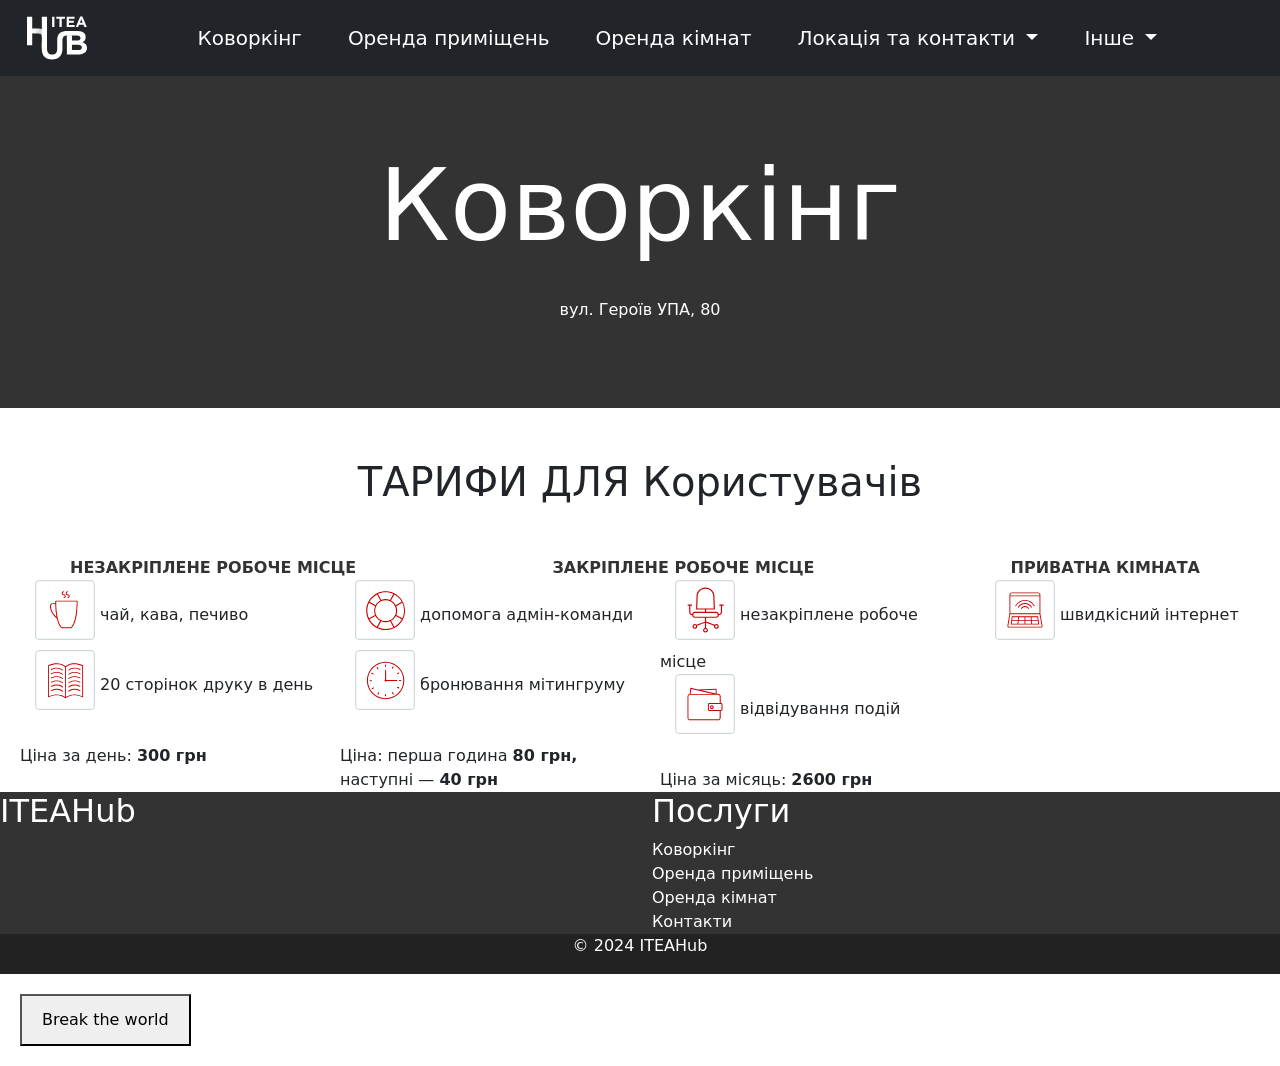
<file: index.html>
<!DOCTYPE html>
<html>
    <head>
        <meta charset="utf-8">
        <title>ITEAHub</title>
        <link href="css/bootstrap.css" rel="stylesheet">
        <link href="css/styles.css" rel="stylesheet">
    </head>
    <body>
        <nav class="navbar navbar-expand-lg bg-dark">
            <div class="container-fluid">
                <img src="photo/ITEAHub_logo_white.svg" alt="'">
              <button class="navbar-toggler" type="button" data-bs-toggle="collapse" data-bs-target="#navbarNavDropdown" aria-controls="navbarNavDropdown" aria-expanded="false" aria-label="Toggle navigation">
                <span class="navbar-toggler-icon"></span>
              </button>
              <div class="collapse navbar-collapse" id="navbarNavDropdown">
                <ul class="navbar-nav">
                  <li class="nav-item">
                    <a class="nav-link active text-white" aria-current="page" href="#">Коворкінг</a>
                  </li>
                  <li class="nav-item">
                    <a class="nav-link text-white" href="pages/page1.html">Оренда приміщень</a>
                  </li>
                  <li class="nav-item">
                    <a class="nav-link text-white" href="pages/page2.html">Оренда кімнат</a>
                  </li>
                  <li class="nav-item dropdown">
                    <a class="nav-link dropdown-toggle text-white" href="#" role="button" data-bs-toggle="dropdown" aria-expanded="true">
                      Локація та контакти
                    </a>
                    <ul class="dropdown-menu">
                      <li><a class="dropdown-item" href="#">вул. Героїв УПА, 80</a></li>
                      <li><a class="dropdown-item" href="pages/page3.html">Контакти</a></li>
                    </ul>
                  </li>
                  <li class="nav-item dropdown">
                    <a class="nav-link dropdown-toggle text-white" href="#" role="button" data-bs-toggle="dropdown" aria-expanded="false">
                      Інше
                    </a>
                    <ul class="dropdown-menu">
                      <li><a class="dropdown-item" href="pages/page4.html">Авторська сторінка</a></li>
                    </ul>
                  </li>
                </ul>
              </div>
            </div>
          </nav>
        <header>
            <h1 class="cow">Коворкінг</h1>
            <br/>
            <p class="p1">вул. Героїв УПА, 80</p>
        </header>
        <div id="tariffs">
            <h1>ТАРИФИ ДЛЯ Користувачів</h1>
        </div>

        <div class="container tabs">
            <a href="#" class="tab" onclick="showTab('tab1')">НЕЗАКРІПЛЕНЕ РОБОЧЕ МІСЦЕ</a>
            <a href="#" class="tab" onclick="showTab('tab2')">ЗАКРІПЛЕНЕ РОБОЧЕ МІСЦЕ</a>
            <a href="#" class="tab" onclick="showTab('tab3')">ПРИВАТНА КІМНАТА</a>
          </div>
          
          <div id="tab1" class="tab-content active">

            <div class="column">
                <img class="icons" src="photo/1.svg">
                чай, кава, печиво
                <br/>
                <img class="icons" src="photo/5.svg">
                20 сторінок друку в день
                <br/><br/>
                Ціна за день: <b>300 грн</b>
              </div>
              <div class="column">
                <img class="icons" src="photo/2.svg">
                допомога адмін-команди
                <br/>
                <img class="icons" src="photo/6.svg">
                бронювання мітингруму
                <br/>
                <br/>
                Ціна: перша година <b>80 грн,</b> <br/>наступні — <b>40 грн</b>
              </div>
              <div class="column">
                <img class="icons" src="photo/3.svg">
                незакріплене робоче місце
                <br/>
                <img class="icons" src="photo/7.svg">
                відвідування подій
                <br/>
                <br/>
                Ціна за місяць: <b>2600 грн</b>
              </div>
              <div class="column">
                <img class="icons" src="photo/4.svg">
                швидкісний інтернет
                <br/><br/><br/><br/><br/>
               
          </div>
          
          </div>
          
          <div id="tab2" class="tab-content">

            <div class="column">
                <img class="icons" src="photo/1.svg">
                чай, кава, печиво
                <br/>
                <img class="icons" src="photo/5.svg">
                20 сторінок друку в день
                <br/>
                Ціна за місяць: <b>3200 грн</b>
              </div>
              <div class="column">
                <img class="icons" src="photo/2.svg">
                допомога адмін-команди
                <br/>
                <img class="icons" src="photo/6.svg">
                бронювання мітингруму 
                <br/><br/>
              </div>
              <div class="column">
                <img class="icons" src="photo/3.svg">
                закріплене робоче місце
                <br/>
                <img class="icons" src="photo/7.svg">
                відвідування подій 
              </div>
              <div class="column">
                <img class="icons" src="photo/4.svg">
                швидкісний інтернет
              </div>
          </div>
          </div>
          
          <div id="tab3" class="tab-content">
            <div class="column">
                <img class="icons" src="photo/1.svg">
                чай, кава, печиво
                <br/>
                <img class="icons" src="photo/5.svg">
                20 сторінок друку в день
                <br/>
                Ціна за місяць: <b>3600 грн</b>
              </div>
              <div class="column">
                <img class="icons" src="photo/2.svg">
                допомога адмін-команди
                <br/>
                <img class="icons" src="photo/6.svg">
                бронювання мітингруму 
                <br/><br/>
              </div>
              <div class="column">
                <img class="icons" src="photo/3.svg">
                закріплене робоче місце
                <br/>
                <img class="icons" src="photo/7.svg">
                відвідування подій 
              </div>
              <div class="column">
                <img class="icons" src="photo/4.svg">
                швидкісний інтернет
                <br/>
                <img class="icons" src="photo/8.svg">
                гостьовий візит
              </div>
            </div>
        </div>
         <section>
            <div class="end">
                <div class="row">
                    <div class="col-6">
                        <h2>ITEAHub</h2>
                    </div>
                    <div class="col-6">
                        <h2>Послуги</h2>
                        <div class="posluhy" >
                            <a class="nav-link text-white" href="#tariffs">Коворкінг</a>
                            <a class="nav-link text-white" href="pages/page1.html">Оренда приміщень</a>
                            <a class="nav-link text-white" href="pages/page2.html">Оренда кімнат</a>
                            <a class="nav-link text-white" href="pages/page3.html">Контакти</a>
                        </div>
                    </div>
                </div>
            </div>
         </section>
          <footer>
            <p>&copy; 2024 ITEAHub</p>
          </footer>
          <script>
            function openModal() {
              document.getElementById('myModal').style.display = 'flex';
            }
          
            function closeModal() {
              document.getElementById('myModal').style.display = 'none';
            }
          </script>
            <script>
                function showTab(tabId) {
                  // Сховати всі вмістові блоки
                  var tabs = document.querySelectorAll('.tab-content');
                  tabs.forEach(function(tab) {
                    tab.classList.remove('active');
                  });
              
                  // Показати вмістовий блок, який відповідає вибраному табу
                  var selectedTab = document.getElementById(tabId);
                  if (selectedTab) {
                    selectedTab.classList.add('active');
                  }
              
                  // Зняти виділення з усіх табів
                  var tabLinks = document.querySelectorAll('.tab');
                  tabLinks.forEach(function(link) {
                    link.classList.remove('active');
                  });
              
                  // Виділити вибраний таб
                  var selectedTabLink = document.querySelector('.tab[href="#' + tabId + '"]');
                  if (selectedTabLink) {
                    selectedTabLink.classList.add('active');
                  }
                }
              </script>

            <script src="js/bootstrap.js"></script>
            <!-- Bootstrap JS bundle (Popper included) -->
            <script src="https://cdn.jsdelivr.net/npm/bootstrap@5.3.0/dist/js/bootstrap.bundle.min.js"></script>
            <script src="https://cdn.jsdelivr.net/npm/bootstrap@5.3.0/dist/js/bootstrap.bundle.min.js"></script>
            <!-- Bootstrap JS bundle (Popper included) -->
            <script src="https://cdn.jsdelivr.net/npm/bootstrap@5.3.0/dist/js/bootstrap.bundle.min.js"></script>

            <script
              src="https://js-de.sentry-cdn.com/fc17e7c7bf8486259e807e762b948919.min.js"
              crossorigin="anonymous"
            ></script>

            <script>
            Sentry.init({
              tracesSampleRate: 1.0,
              replaysSessionSampleRate: 1.0,
              replaysOnErrorSampleRate: 1.0,
            });

            Sentry.onLoad(function () {

                Sentry.setUser({
                    id: "1",
                    email: "rudyk@example.com",
                    username: "rudyk_lab6"
                });

            });
            </script>

            <button onclick="throwError()" style="padding: 12px 20px; margin: 20px;">
              Break the world
            </button>

            <script>
            function throwError() {
              throw new Error("Sentry Test Error!");
            }
            </script>
            
    </body>

    <script>
        !function(t,e){var o,n,p,r;e.__SV||(window.posthog=e,e._i=[],e.init=function(i,s,a){function g(t,e){var o=e.split(".");2==o.length&&(t=t[o[0]],e=o[1]),t[e]=function(){t.push([e].concat(Array.prototype.slice.call(arguments,0)))}}(p=t.createElement("script")).type="text/javascript",p.crossOrigin="anonymous",p.async=!0,p.src=s.api_host+"/static/array.js",(r=t.getElementsByTagName("script")[0]).parentNode.insertBefore(p,r);var u=e;for(void 0!==a?u=e[a]=[]:a="posthog",u.people=u.people||[],u.toString=function(t){var e="posthog";return"posthog"!==a&&(e+="."+a),t||(e+=" (stub)"),e},u.people.toString=function(){return u.toString(1)+".people (stub)"},o="capture identify alias people.set people.set_once set_config register register_once unregister opt_out_capturing has_opted_out_capturing opt_in_capturing reset isFeatureEnabled onFeatureFlags reloadFeatureFlags".split(" "),n=0;n<o.length;n++)g(u,o[n]);e._i.push([i,s,a])},e.__SV=1)}(document,window.posthog||[]);

        posthog.init('phc_kmR2j9nSJk9sH9bmqHFYsh4NwJCR9DbstS7thrVkPU6g', {
            api_host: 'https://us.i.posthog.com',
            person_profiles: 'identified_only',
            capture_pageview: true
        });
    </script>

    <script>
      document.addEventListener('DOMContentLoaded', function () {

          if (window.posthog) {
              posthog.capture('page_opened', {
                  page_title: document.title,
                  page_url: window.location.href
              });
          }

          const navLinks = document.querySelectorAll('a');

          navLinks.forEach(function (link) {

              link.addEventListener('click', function () {

                  if (window.posthog) {
                      posthog.capture('nav_clicked', {
                          link_text: link.innerText,
                          link_url: link.href
                      });
                  }

              });

          });

          const buttons = document.querySelectorAll('button');

          buttons.forEach(function (button) {

              button.addEventListener('click', function () {

                  if (window.posthog) {
                      posthog.capture('button_clicked', {
                          button_text: button.innerText
                      });
                  }

              });

          });

          const forms = document.querySelectorAll('form');

          forms.forEach(function (form) {

              form.addEventListener('submit', function () {

                  if (window.posthog) {
                      posthog.capture('form_submitted', {
                          form_id: form.id || 'unknown_form'
                      });
                  }

              });

          });

      });
      </script>

      <button id="special-feature-btn" style="display: none; padding: 12px 20px; margin: 20px;">
          Special Feature
      </button>

      <script>
      document.addEventListener('DOMContentLoaded', function () {

          if (window.posthog) {

              posthog.onFeatureFlags(function () {

                  const button = document.getElementById('special-feature-btn');

                  if (button && posthog.isFeatureEnabled('show-special-feature')) {

                      button.style.display = 'inline-block';

                      posthog.capture('feature_button_shown', {
                          feature_key: 'show-special-feature'
                      });

                  }

              });

          }

      });
      </script>


</html>
</file>
<file: css/styles.css>
#navbarNavDropdown{
    display: flex;
    justify-content:center;
    margin: 0 30px;
}
.nav-item{
    display: flex;
    justify-content: space-around;
    margin: 0 15px;
    font-size: 20px;
}
header{
    background-color: #333;
    padding: 70px;
}
.cow{
    display: flex;
    justify-content: center;
    font-size: 100px;
    color: #fff;
}
.p1{
    color: #fff;
    display: flex;
    justify-content: center;
}
img{
    width: 60px;
    height: 60px;
    margin-left: 15px;
}
h1{
    display: flex;
    justify-content: center;
}
#tariffs{
    margin: 50px;
}
/*до забронбвати*/
.form-container {
    width: 300px;
    margin: 50px auto;
  }

  .form-group {
    margin-bottom: 15px;
  }

  .form-label {
    display: block;
    margin-bottom: 5px;
  }

  .form-input {
    width: 100%;
    padding: 8px;
    box-sizing: border-box;
  }

  .form-submit {
    background-color: #4CAF50;
    color: white;
    padding: 10px 15px;
    border: none;
    cursor: pointer;
  }

  /*до модальног овікна*/
  .form-container {
    width: 300px;
    margin: 50px auto;
  }

  .form-group {
    margin-bottom: 15px;
  }

  .form-label {
    display: block;
    margin-bottom: 5px;
  }

  .form-input {
    width: 100%;
    padding: 8px;
    box-sizing: border-box;
  }

  .form-submit {
    background-color: #4CAF50;
    color: white;
    padding: 10px 15px;
    border: none;
    cursor: pointer;
  }

  .modal {
    display: none;
    position: fixed;
    top: 0;
    left: 0;
    width: 100%;
    height: 100%;
    background-color: rgba(0, 0, 0, 0.5);
    justify-content: center;
    align-items: center;
  }

  .modal-content {
    background-color: #fff;
    padding: 20px;
    border-radius: 5px;
    text-align: center;
  }

  .close-modal {
    position: absolute;
    top: 10px;
    right: 10px;
    cursor: pointer;
  }


/*таби*/
.tabs {
    display: flex;
    justify-content: space-between;
    list-style: none;
    padding: 0;
  }

  .tab {
    margin-right: 10px;
    cursor: pointer;
    font-weight: bold;
    text-decoration: none;
    color: #333;
  }

  .tab.active {
    border-bottom: 3px solid #c70000;
    color: #c70000;
  }

  /* Стилі для контенту табів */
  .tab-content {
    display: none;
  }

  .tab-content.active {
    display: flex;
    justify-content: wrap;
     /* Дозволяє розподіл блоків на новий ряд, коли вони не поміщаються в контейнер */
  }
  .column {
    width: calc(25% - 20px);
      margin-left: 20px;
      box-sizing: border-box;
      flex-direction: column;
      align-items: flex-end;
  }
  .icons {
    max-width: 100%;
    height: auto;
    margin-bottom: 10px; /* Додатковий відступ між іконками */
  }

  .tab{
    text-transform: uppercase;
    display: inline-block;
    position: relative;
}
.tab:hover::after{
    width: 100%;
    background-color: #c70000;
}
.container{
    border-radius: 2px;
    border-color: gray;
}
.buttom{
    background-color: #c70000;
    color: #fff;
    border: none;
    border-radius: 10px;
    padding: 10px;
    
    display:inline-block;
    text-decoration: none;
    font-size: 25px;
}
.buttom:hover{
    background-color: #860101;
}
.end{
    background-color: #333;
    color: #fff;
}

svg{
    color:#fff ;
    margin: 25px;
}
footer{
    display: flex;
    justify-content: center;
    background-color: #222;
    color: #fff;
}
.card-img-top{
    width: 300px;
    height: 300px;
    padding: 5px;
}
.cards{
    margin: 30px;
    display: flex;
    justify-content: space-around;
}
.cardd{
    display: flex;
    justify-content: center;
}
.rent{
    display: flex;
    justify-content: space-around;
    margin: 100px;    
}
.contact{
    display: flex;
    justify-content: space-around;
    margin: 50px;
    align-content: center;
}
</file>
